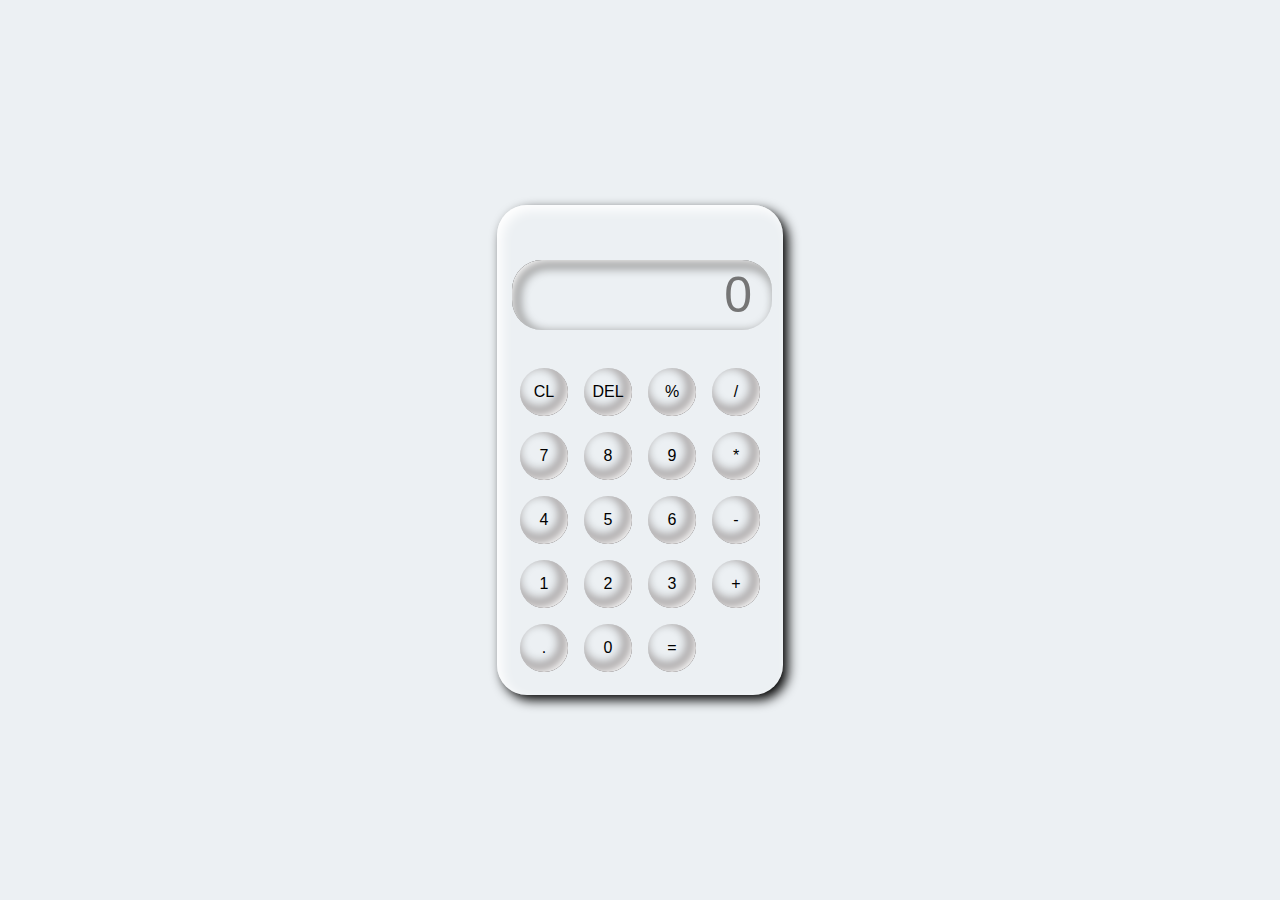
<file: index.html>
<!DOCTYPE html>
<html lang="en">
<head>
    <meta charset="UTF-8">
    <meta name="viewport" content="width=device-width, initial-scale=1.0">
    <title>calculator</title>
    <link rel="stylesheet" href="./css/calculator.css">
</head>
<body>
   <div class="container">
    <div class="calculator">
<input type="text" placeholder="0" id="output-Screen">
<button onclick="Clear()">CL</button>
<button onclick="del() ">DEL</button>
<button onclick="display('%') ">%</button>
<button onclick="display('/') ">/</button>
<button onclick="display('7') ">7</button>
<button onclick="display('8') ">8</button>
<button onclick="display('9') ">9</button>
<button onclick="display('*') ">*</button>
<button onclick="display('4') ">4</button>
<button onclick="display('5') ">5</button>
<button onclick="display('6') ">6</button>
<button onclick="display('-') ">-</button>
<button onclick="display('1') ">1</button>
<button onclick="display('2') ">2</button>
<button onclick="display('3') ">3</button>
<button onclick="display('+') ">+</button>
<button onclick="display('.') ">.</button>
<button onclick="display('0') ">0</button>
<button onclick="calculate('5') " class="eqal">=</button>
   </div> 
</div>

   </div>
   <script>
    let outputScreen =document.getElementById("output-Screen");
    function display(num){
        outputScreen.value += num;
    }
    function calculate(){

        try{
            outputScreen.value = eval(outputScreen.value);
        }
        catch(err)
        {
            alert("Invalid")
        }
    }
        function Clear(){
            outputScreen.value = "";
        }
    function del(){
        outputScreen.value =outputScreen.value.slice(0,-1);
    }
   </script>
</body>
</html>
</file>
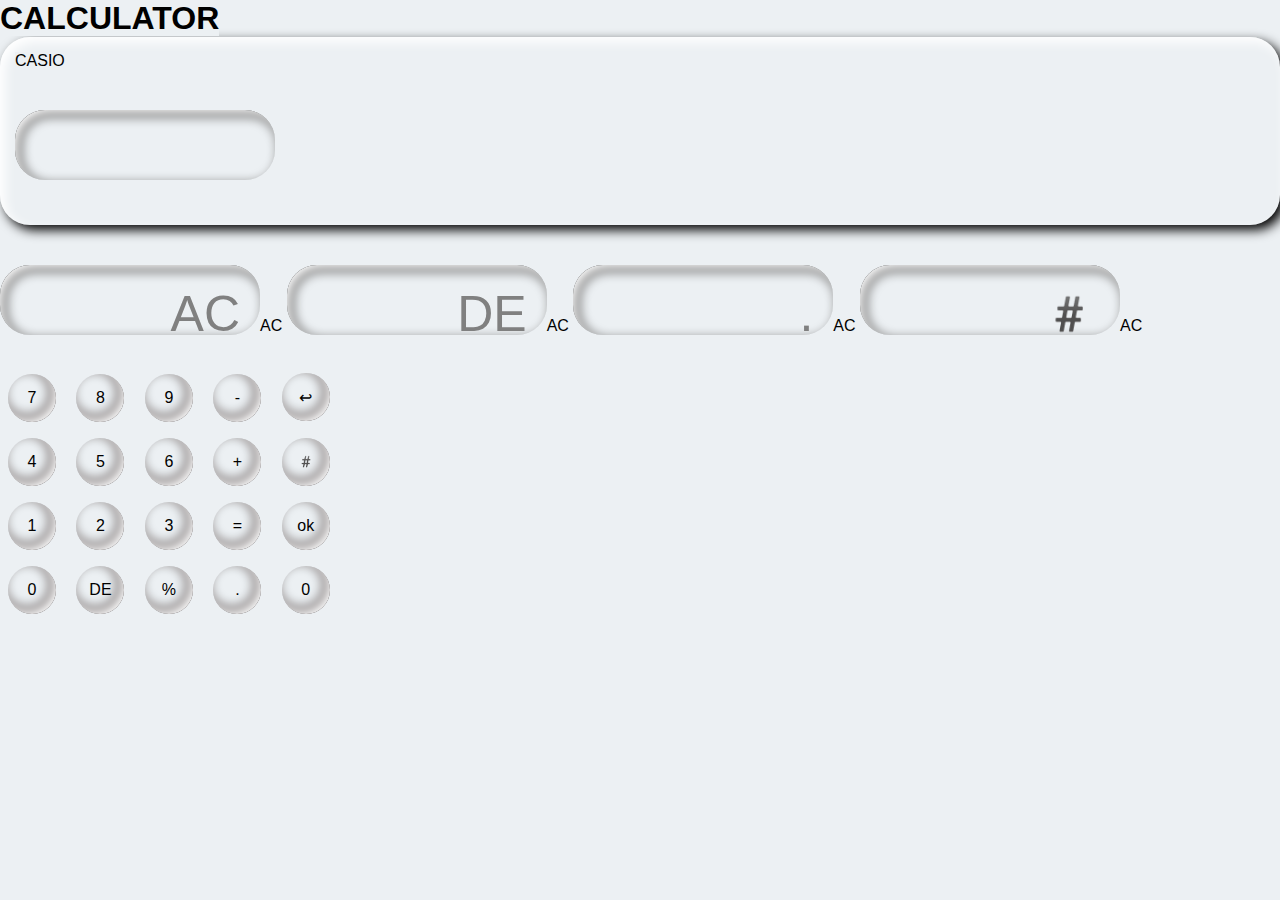
<file: calculator.html>
<!DOCTYPE html>
<html>

<head>
    <title>calculator</title>
    <link rel="stylesheet" href="./css/calculator.css">
</head>

<body>

    <h1 class="heading"><b>CALCULATOR</b></h1>
    <div class="calculator-container">

        <div class="calculator">
            <form>
                <p class="brand">CASIO</p>
                <input class="input" type="text">
        </div>

        <input type="button" value="AC" class="edit">AC
        <input type="button" value="DE" class="edit">AC
        <input type="button" value="." class="edit">AC
        <input type="button" value="#️" class="edit">AC

    </div>
    </form>
    <button class="edit ">7</button>
    <button class="edit ">8</button>
    <button class="edit ">9</button>
    <button class="new ">-</button>
    <button class="red ">↩</button><br>

    <button class="edit ">4</button>
    <button class="edit ">5</button>
    <button class="edit ">6</button>
    <button class="new ">+</button>
    <button class="red ">#️</button><br>

    <button class="edit ">1</button>
    <button class="edit ">2</button>
    <button class="edit ">3</button>
    <button class="new ">=</button>
    <button class="red ">ok</button><br>

    <button class="edit ">0</button>
    <button class="edit ">DE</button>
    <button class="edit ">%</button>
    <button class="new ">.</button>
    <button class="red ">0</button><br>

    </div>

    </div>
</body>

</html>
</file>
<file: css/calculator.css>
*{
    margin: 0;
    padding: 0;
    box-sizing: border-box;
    background-color: #ecf0f3;
    font-family: sans-serif;
    outline: none;
}
.container{
    height: 100vh;
    display:flex;
justify-content: center;
align-items: center;

}
.calculator{
    border-radius: 30px;
    background-color: #ecf0f3;
    padding: 15px;
    
    box-shadow: inset 5px 5px 12px #ffffff,5px 5px 12px black;
display: grid;
grid-template-columns: repeat(4,64px);
}
input{
    grid-column: span 4;
    height: 70px;
    width: 260px;
    background-color: #ecf0f3;
    box-shadow: inset 5px 5px 12px #ffffff, inset 5px 5px 12px black;
border: none;
border-radius: 30px;
color:grey;
font-size: 50px;
text-align: end;
margin: auto;
margin-top: 40px;
margin-bottom: 30px;
padding: 20px;
}
button{
    height: 48px;
    width: 48px;
    background-color: #ecf0f3;
    box-shadow:inset -5px -5px 12px #ffffff, inset -5px -5px 12px #0e0000;
border: none;
border-radius: 50%;
margin:8px;
font-size:16px ;}
.equal{
    width: 115px;
    border-radius: 40px;

    background-color: #ecf0f3;
    box-shadow:inset -5px -5px 12px #ffffff, inset -5px -5px 12px #0e0000;}
</file>
